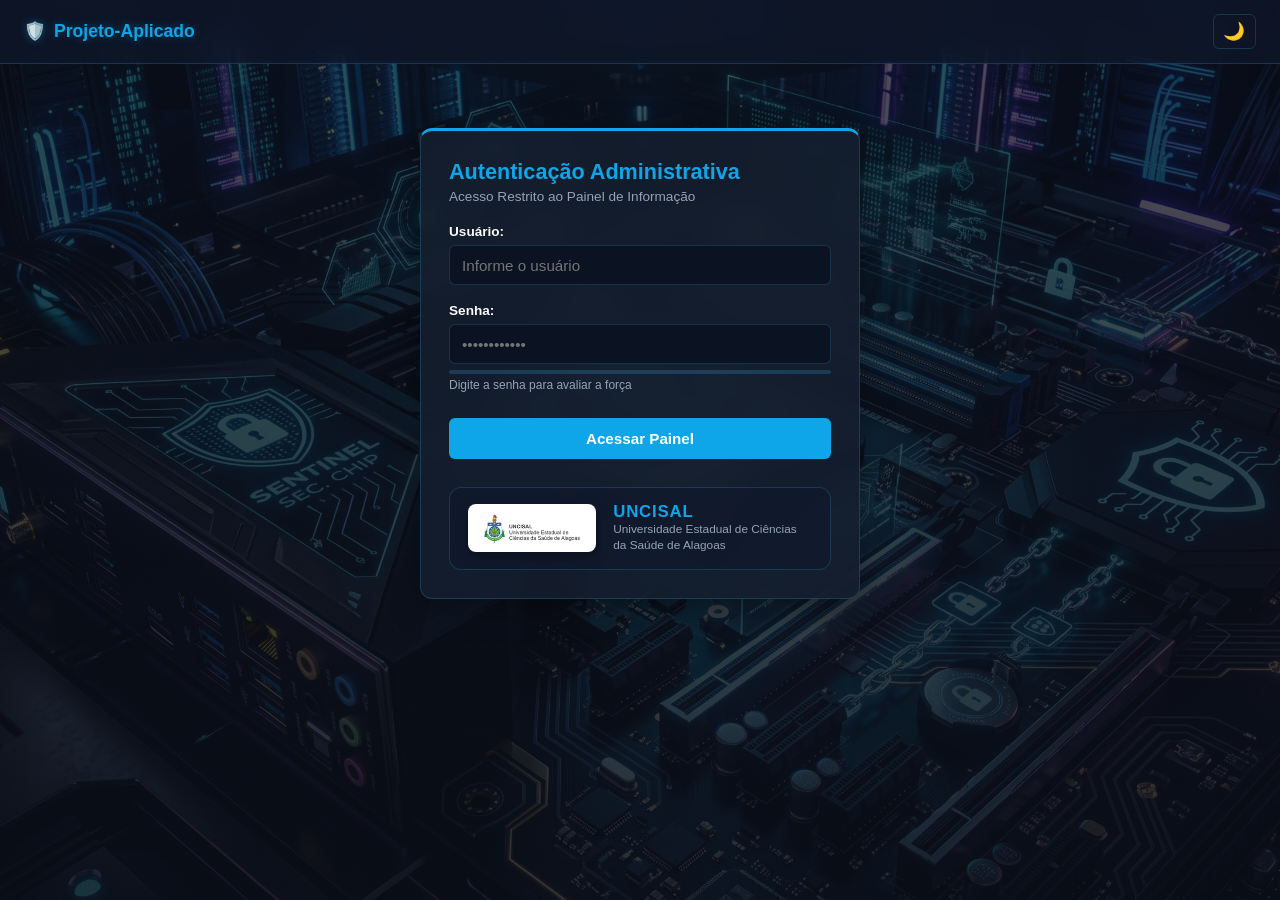
<file: src/index.html>
<!DOCTYPE html>
<html lang="pt-BR" data-theme="dark">
<head>
    <meta charset="UTF-8">
    <meta name="viewport" content="width=device-width, initial-scale=1.0">
    <meta http-equiv="X-Content-Type-Options" content="nosniff">
    <meta http-equiv="Cache-Control" content="no-cache, no-store, must-revalidate">
    <meta http-equiv="Pragma" content="no-cache">
    <meta http-equiv="Expires" content="0">
    <title>Painel Administrativo OCI - Projeto-Aplicado</title>
    <link rel="stylesheet" href="style.css?v=9">
</head>
<body>
    <header class="top-nav">
        <a href="index.html" class="brand">
            <span class="shield-icon">🛡️</span>
            <span>Projeto-Aplicado</span>
        </a>
        <div class="nav-actions">
            <button id="theme-toggle" class="btn-icon" aria-label="Alternar Tema" title="Alternar Modo Claro/Escuro">🌙</button>
            <button id="btn-nav-logout" class="btn-danger-sm hidden">Encerrar Sessão</button>
        </div>
    </header>

    <nav id="module-nav" class="sub-nav hidden">
        <div class="sub-nav-container">
            <a href="index.html?v=8" class="nav-link-btn active">📊 Painel Geral</a>
            <a href="apresentacao.html?v=8" class="nav-link-btn">🎥 Apresentação</a>
            <a href="github.html?v=8" class="nav-link-btn">🐙 GitHub do Projeto</a>
            <a href="servidor.html?v=8" class="nav-link-btn">🖥️ Servidor</a>
            <a href="antigravity.html?v=8" class="nav-link-btn">⚡ Antigravity</a>
            <a href="qualys.html?v=8" class="nav-link-btn">🔒 Qualy SSL lab</a>
            <a href="hardening-nginx.html?v=8" class="nav-link-btn">🛡️ Hardening Nginx</a>
        </div>
    </nav>

    <main class="main-container">
        <section id="login-view" class="view card">
            <h2>Autenticação Administrativa</h2>
            <p class="subtitle">Acesso Restrito ao Painel de Informação</p>
            
            <div id="login-alert" class="alert hidden" role="alert"></div>

            <form id="login-form" autocomplete="off">
                <div class="form-group">
                    <label for="username">Usuário:</label>
                    <input type="text" id="username" name="username" required maxlength="30" placeholder="Informe o usuário">
                </div>

                <div class="form-group">
                    <label for="password">Senha:</label>
                    <input type="password" id="password" name="password" required maxlength="50" placeholder="••••••••••••">
                    <div class="password-meter-container">
                        <div id="password-meter-bar" class="meter-bar"></div>
                    </div>
                    <small id="password-feedback" class="meter-text">Digite a senha para avaliar a força</small>
                </div>

                <button type="submit" id="btn-login" class="btn-primary">Acessar Painel</button>
            </form>

            <div class="institution-footer">
                <img src="img/logo-uncisal.jpg" alt="Logo UNCISAL" class="institution-logo">
                <div class="institution-text">
                    <span class="inst-acronym">UNCISAL</span>
                    <span class="inst-fullname">Universidade Estadual de Ciências da Saúde de Alagoas</span>
                </div>
            </div>
        </section>

        <section id="dashboard-view" class="view hidden">
            <div class="dash-banner">
                <div>
                    <h2>Monitoramento do Servidor (OCI)</h2>
                    <p>Sessão ativa: <strong id="user-display"></strong> | Uptime do Host: <span id="srv-uptime">--</span></p>
                </div>
                <div class="session-timer-box">
                    <small>Sessão Expira em:</small>
                    <span id="session-timer" class="timer-digits">20:00</span>
                </div>
            </div>

            <div class="services-status-bar">
                <div class="srv-badge">
                    <span>Nginx Web Server:</span>
                    <strong id="status-nginx" class="badge badge-info">...</strong>
                </div>
                <div class="srv-badge">
                    <span>Fail2Ban Guard:</span>
                    <strong id="status-fail2ban" class="badge badge-info">...</strong>
                </div>
                <div class="srv-badge">
                    <span>SSHD Daemon:</span>
                    <strong id="status-sshd" class="badge badge-info">...</strong>
                </div>
                <div class="srv-badge">
                    <span>Criptografia PQC:</span>
                    <strong class="badge badge-success">ATIVADA</strong>
                </div>
            </div>

            <div class="hardware-grid">
                <div class="card hw-card">
                    <div class="hw-header">
                        <span>Processamento (CPU)</span>
                        <strong id="cpu-text">0%</strong>
                    </div>
                    <div class="progress-track">
                        <div id="cpu-bar" class="progress-fill" style="width: 0%;"></div>
                    </div>
                    <small class="hw-subtext">Carga de processamento da VM OCI</small>
                </div>

                <div class="card hw-card">
                    <div class="hw-header">
                        <span>Memória RAM</span>
                        <strong id="ram-text">0 MB / 0 MB</strong>
                    </div>
                    <div class="progress-track">
                        <div id="ram-bar" class="progress-fill" style="width: 0%;"></div>
                    </div>
                    <small class="hw-subtext">Livre: <span id="ram-free">--</span> (<span id="ram-percent">0%</span> em uso)</small>
                </div>

                <div class="card hw-card">
                    <div class="hw-header">
                        <span>Memória Swap</span>
                        <strong id="swap-text">0 MB / 0 MB</strong>
                    </div>
                    <div class="progress-track">
                        <div id="swap-bar" class="progress-fill" style="width: 0%;"></div>
                    </div>
                    <small class="hw-subtext">Livre: <span id="swap-free">--</span> (<span id="swap-percent">0%</span> em uso)</small>
                </div>
            </div>

            <div class="metrics-grid">
                <div class="metric-card">
                    <div class="metric-val" id="metric-processes">--</div>
                    <div class="metric-label">Processos no Linux</div>
                </div>
                <div class="metric-card">
                    <div class="metric-val" id="metric-sessions">--</div>
                    <div class="metric-label">Sessões Terminal / SSH</div>
                </div>
                <div class="metric-card">
                    <div class="metric-val" id="metric-blocked-attempts">0</div>
                    <div class="metric-label">Tentativas Bloqueadas</div>
                </div>
                <div class="metric-card">
                    <div class="metric-val" id="metric-events-count">0</div>
                    <div class="metric-label">Eventos Auditados</div>
                </div>
            </div>

            <div class="tools-grid">
                <div class="card tool-card">
                    <h3>Integridade de Dados (Hash SHA-256)</h3>
                    <p class="subtitle">Calculado via Web Cryptography API nativa</p>
                    <div class="form-group">
                        <input type="text" id="hash-input" placeholder="Digite uma mensagem para calcular o digest...">
                    </div>
                    <button id="btn-hash" class="btn-secondary">Gerar Hash</button>
                    <div class="hash-output-container">
                        <small>Digest Hexadecimal:</small>
                        <textarea id="hash-output" readonly rows="2"></textarea>
                    </div>
                </div>

                <div class="card tool-card">
                    <h3>Gerador de Credenciais Fortes</h3>
                    <p class="subtitle">Entropia criptográfica real via CSPRNG</p>
                    <div class="password-gen-control">
                        <label for="pass-length">Tamanho: <span id="pass-length-val">16</span> caracteres</label>
                        <input type="range" id="pass-length" min="12" max="32" value="16">
                    </div>
                    <div class="btn-group">
                        <button id="btn-gen-pass" class="btn-secondary">Gerar Senha</button>
                        <button id="btn-copy-pass" class="btn-secondary">Copiar</button>
                    </div>
                    <div class="hash-output-container">
                        <input type="text" id="generated-pass" readonly placeholder="Senha gerada">
                    </div>
                </div>
            </div>

            <div class="card logs-card">
                <h3>Logs de Auditoria de Segurança (OWASP A09:2025)</h3>
                <p class="subtitle">Registro contínuo das ações de sistema e telemetria</p>
                <div class="table-responsive">
                    <table class="logs-table">
                        <thead>
                            <tr>
                                <th>Horário</th>
                                <th>Tipo de Evento</th>
                                <th>Severidade</th>
                                <th>Detalhe Auditado</th>
                            </tr>
                        </thead>
                        <tbody id="logs-tbody"></tbody>
                    </table>
                </div>
            </div>
        </section>
    </main>

    <script src="app.js"></script>
</body>
</html>
</file>
<file: src/style.css>
/* DEFINIÇÃO DE VARIÁVEIS E TEMAS */
:root[data-theme="dark"] {
    --bg-main: #0b0f19;
    --bg-card: rgba(21, 30, 46, 0.88);
    --bg-input: rgba(11, 17, 32, 0.8);
    --text-main: #f8fafc;
    --text-muted: #94a3b8;
    --border-color: rgba(56, 189, 248, 0.2);
    --primary: #0ea5e9;
    --primary-hover: #0284c7;
    --success: #22c55e;
    --danger: #ef4444;
    --warning: #f59e0b;
}

:root[data-theme="light"] {
    --bg-main: #f1f5f9;
    --bg-card: rgba(255, 255, 255, 0.92);
    --bg-input: #ffffff;
    --text-main: #0f172a;
    --text-muted: #64748b;
    --border-color: rgba(2, 132, 199, 0.3);
    --primary: #0284c7;
    --primary-hover: #0369a1;
    --success: #16a34a;
    --danger: #dc2626;
    --warning: #d97706;
}

* {
    box-sizing: border-box;
    margin: 0;
    padding: 0;
    font-family: -apple-system, BlinkMacSystemFont, "Segoe UI", Roboto, sans-serif;
    transition: background-color 0.2s, color 0.2s, border-color 0.2s;
}

body {
    min-height: 100vh;
    display: flex;
    flex-direction: column;
    color: var(--text-main);
    background-color: var(--bg-main);
    background-size: cover;
    background-position: center;
    background-attachment: fixed;
    background-repeat: no-repeat;
}

body.view-login {
    background-image: linear-gradient(rgba(11, 15, 25, 0.72), rgba(11, 15, 25, 0.85)), url("Fundo01.jpg");
}

body.view-dashboard {
    background-image: linear-gradient(rgba(11, 15, 25, 0.78), rgba(11, 15, 25, 0.88)), url("Fundo02.jpg");
}

.top-nav {
    display: flex;
    justify-content: space-between;
    align-items: center;
    padding: 0.85rem 1.5rem;
    background-color: rgba(15, 23, 42, 0.75);
    backdrop-filter: blur(12px);
    border-bottom: 1px solid var(--border-color);
}

.brand {
    font-weight: 700;
    font-size: 1.1rem;
    display: flex;
    align-items: center;
    gap: 0.5rem;
    color: var(--primary);
    text-shadow: 0 0 10px rgba(14, 165, 233, 0.4);
    text-decoration: none;
}

.nav-actions {
    display: flex;
    align-items: center;
    gap: 0.75rem;
}

.btn-icon {
    background: transparent;
    border: 1px solid var(--border-color);
    padding: 0.4rem 0.6rem;
    border-radius: 6px;
    cursor: pointer;
    font-size: 1.1rem;
}

.btn-danger-sm {
    background-color: var(--danger);
    color: #ffffff;
    border: none;
    padding: 0.45rem 0.85rem;
    border-radius: 6px;
    font-size: 0.85rem;
    font-weight: 600;
    cursor: pointer;
    text-decoration: none;
}

.sub-nav {
    background: rgba(15, 23, 42, 0.65);
    backdrop-filter: blur(10px);
    border-bottom: 1px solid var(--border-color);
    padding: 0.6rem 1.5rem;
    overflow-x: auto;
}

.sub-nav-container {
    max-width: 1200px;
    margin: 0 auto;
    display: flex;
    gap: 0.5rem;
    align-items: center;
}

.nav-link-btn {
    background: rgba(56, 189, 248, 0.08);
    color: var(--text-muted);
    border: 1px solid var(--border-color);
    padding: 0.5rem 0.9rem;
    border-radius: 6px;
    font-size: 0.85rem;
    font-weight: 600;
    cursor: pointer;
    white-space: nowrap;
    text-decoration: none;
    display: inline-flex;
    align-items: center;
    gap: 0.4rem;
    transition: all 0.2s ease;
}

.nav-link-btn:hover {
    color: var(--text-main);
    background: rgba(56, 189, 248, 0.2);
    border-color: var(--primary);
}

.nav-link-btn.active {
    background: var(--primary);
    color: #ffffff;
    border-color: var(--primary);
    box-shadow: 0 0 12px rgba(14, 165, 233, 0.4);
}

.main-container {
    flex: 1;
    width: 100%;
    max-width: 1200px;
    margin: 0 auto;
    padding: 1.5rem;
}

.card {
    background-color: var(--bg-card);
    backdrop-filter: blur(14px);
    border: 1px solid var(--border-color);
    border-radius: 12px;
    padding: 1.75rem;
    box-shadow: 0 8px 32px 0 rgba(0, 0, 0, 0.37);
}

h2 {
    font-size: 1.35rem;
    color: var(--primary);
    margin-bottom: 0.25rem;
}

h3 {
    font-size: 1.1rem;
    margin-bottom: 0.35rem;
}

.subtitle {
    font-size: 0.85rem;
    color: var(--text-muted);
    margin-bottom: 1.25rem;
}

#login-view {
    max-width: 440px;
    margin: 2.5rem auto;
    border-top: 3px solid var(--primary);
}

.form-group {
    margin-bottom: 1.1rem;
}

label {
    display: block;
    font-size: 0.85rem;
    font-weight: 600;
    margin-bottom: 0.4rem;
}

input, textarea {
    width: 100%;
    padding: 0.65rem 0.75rem;
    border-radius: 6px;
    border: 1px solid var(--border-color);
    background-color: var(--bg-input);
    color: var(--text-main);
    font-size: 0.95rem;
}

input:focus, textarea:focus {
    outline: none;
    border-color: var(--primary);
    box-shadow: 0 0 8px rgba(14, 165, 233, 0.4);
}

.password-meter-container {
    height: 4px;
    width: 100%;
    background-color: var(--border-color);
    border-radius: 2px;
    margin-top: 0.4rem;
    overflow: hidden;
}

.meter-bar {
    height: 100%;
    width: 0;
    transition: width 0.3s, background-color 0.3s;
}

.meter-text {
    display: block;
    margin-top: 0.25rem;
    font-size: 0.75rem;
    color: var(--text-muted);
}

.institution-footer {
    margin-top: 1.75rem;
    padding: 0.9rem 1.1rem;
    background: rgba(15, 23, 42, 0.5);
    border-radius: 12px;
    border: 1px solid var(--border-color);
    display: flex;
    align-items: center;
    gap: 1.1rem;
}

.institution-logo {
    height: 48px;
    width: auto;
    object-fit: contain;
    background: #ffffff;
    padding: 6px 12px;
    border-radius: 8px;
    box-shadow: 0 4px 12px rgba(0, 0, 0, 0.35);
    border: 1px solid rgba(255, 255, 255, 0.3);
    flex-shrink: 0;
}

.institution-text {
    display: flex;
    flex-direction: column;
}

.inst-acronym {
    font-size: 1.05rem;
    font-weight: 800;
    color: var(--primary);
    letter-spacing: 0.05em;
    line-height: 1.2;
}

.inst-fullname {
    font-size: 0.74rem;
    color: var(--text-muted);
    line-height: 1.35;
}

button, .btn-secondary {
    cursor: pointer;
    font-weight: 600;
    border-radius: 6px;
    border: none;
    text-decoration: none;
    display: inline-flex;
    align-items: center;
    justify-content: center;
    transition: opacity 0.2s;
}

button:hover, .btn-secondary:hover {
    opacity: 0.9;
}

.btn-primary {
    width: 100%;
    padding: 0.75rem;
    background-color: var(--primary);
    color: #ffffff;
    font-size: 0.95rem;
    margin-top: 0.5rem;
}

.btn-secondary {
    background-color: rgba(56, 189, 248, 0.15);
    border: 1px solid var(--border-color);
    color: var(--text-main);
    padding: 0.5rem 0.85rem;
    font-size: 0.85rem;
}

.btn-group {
    display: flex;
    gap: 0.5rem;
    margin-bottom: 0.75rem;
}

.alert {
    padding: 0.75rem;
    border-radius: 6px;
    font-size: 0.85rem;
    margin-bottom: 1rem;
}

.alert-error {
    background-color: rgba(239, 68, 68, 0.2);
    border: 1px solid var(--danger);
    color: #fca5a5;
}

.dash-banner {
    display: flex;
    justify-content: space-between;
    align-items: center;
    margin-bottom: 1.5rem;
    padding-bottom: 1rem;
    border-bottom: 1px solid var(--border-color);
    flex-wrap: wrap;
    gap: 1rem;
}

.session-timer-box {
    text-align: right;
    background-color: var(--bg-card);
    border: 1px solid var(--border-color);
    padding: 0.5rem 1rem;
    border-radius: 8px;
}

.timer-digits {
    display: block;
    font-size: 1.4rem;
    font-weight: 700;
    color: var(--primary);
    font-family: monospace;
}

.services-status-bar {
    display: flex;
    flex-wrap: wrap;
    gap: 1rem;
    margin-bottom: 1.5rem;
    background-color: var(--bg-card);
    backdrop-filter: blur(12px);
    border: 1px solid var(--border-color);
    padding: 0.85rem 1.25rem;
    border-radius: 8px;
    align-items: center;
    justify-content: space-between;
}

.srv-badge {
    display: flex;
    align-items: center;
    gap: 0.5rem;
    font-size: 0.85rem;
}

.hardware-grid {
    display: grid;
    grid-template-columns: repeat(auto-fit, minmax(280px, 1fr));
    gap: 1rem;
    margin-bottom: 1.5rem;
}

.hw-card {
    padding: 1.25rem;
}

.hw-header {
    display: flex;
    justify-content: space-between;
    font-size: 0.9rem;
    font-weight: 600;
    margin-bottom: 0.5rem;
}

.progress-track {
    width: 100%;
    height: 10px;
    background-color: rgba(255, 255, 255, 0.1);
    border-radius: 5px;
    overflow: hidden;
    margin-bottom: 0.5rem;
}

.progress-fill {
    height: 100%;
    width: 0%;
    background-color: var(--primary);
    border-radius: 5px;
    transition: width 0.5s ease-in-out, background-color 0.3s;
}

.hw-subtext {
    font-size: 0.75rem;
    color: var(--text-muted);
}

.metrics-grid {
    display: grid;
    grid-template-columns: repeat(auto-fit, minmax(200px, 1fr));
    gap: 1rem;
    margin-bottom: 1.5rem;
}

.metric-card {
    background-color: var(--bg-card);
    backdrop-filter: blur(12px);
    border: 1px solid var(--border-color);
    padding: 1.25rem;
    border-radius: 8px;
    text-align: center;
}

.metric-val {
    font-size: 1.6rem;
    font-weight: 700;
    color: var(--success);
    margin-bottom: 0.25rem;
}

.metric-label {
    font-size: 0.8rem;
    color: var(--text-muted);
}

.tools-grid {
    display: grid;
    grid-template-columns: repeat(auto-fit, minmax(320px, 1fr));
    gap: 1.5rem;
    margin-bottom: 1.5rem;
}

.tool-card {
    display: flex;
    flex-direction: column;
}

.hash-output-container {
    margin-top: 0.75rem;
}

.hash-output-container textarea,
.hash-output-container input {
    margin-top: 0.25rem;
    font-family: monospace;
    font-size: 0.8rem;
}

.password-gen-control {
    display: flex;
    justify-content: space-between;
    align-items: center;
    margin-bottom: 0.75rem;
    font-size: 0.85rem;
}

.password-gen-control input[type="range"] {
    width: 50%;
}

.logs-card {
    margin-top: 1rem;
}

.table-responsive {
    overflow-x: auto;
}

.logs-table {
    width: 100%;
    border-collapse: collapse;
    font-size: 0.85rem;
    text-align: left;
}

.logs-table th, .logs-table td {
    padding: 0.65rem 0.75rem;
    border-bottom: 1px solid var(--border-color);
}

.logs-table th {
    color: var(--text-muted);
    font-weight: 600;
}

.gallery-header {
    display: flex;
    justify-content: space-between;
    align-items: center;
    border-bottom: 1px solid var(--border-color);
    padding-bottom: 1rem;
    margin-bottom: 1.5rem;
    flex-wrap: wrap;
    gap: 1rem;
}

.gallery-grid {
    display: grid;
    grid-template-columns: repeat(auto-fill, minmax(260px, 1fr));
    gap: 1.25rem;
}

.gallery-item {
    background: rgba(15, 23, 42, 0.6);
    border: 1px solid var(--border-color);
    border-radius: 8px;
    overflow: hidden;
    display: flex;
    flex-direction: column;
    transition: transform 0.2s, border-color 0.2s, box-shadow 0.2s;
    cursor: pointer;
}

.gallery-item:hover {
    transform: translateY(-4px);
    border-color: var(--primary);
    box-shadow: 0 6px 20px rgba(14, 165, 233, 0.25);
}

.gallery-thumb-container {
    width: 100%;
    height: 180px;
    background-color: #060911;
    display: flex;
    align-items: center;
    justify-content: center;
    overflow: hidden;
    position: relative;
}

.gallery-thumb-container::after {
    content: "🔍 Expandir";
    position: absolute;
    bottom: 8px;
    right: 8px;
    background: rgba(11, 15, 25, 0.8);
    color: #38bdf8;
    font-size: 0.72rem;
    font-weight: 600;
    padding: 3px 8px;
    border-radius: 4px;
    border: 1px solid rgba(56, 189, 248, 0.3);
    opacity: 0;
    transition: opacity 0.2s;
}

.gallery-item:hover .gallery-thumb-container::after {
    opacity: 1;
}

.gallery-thumb {
    width: 100%;
    height: 100%;
    object-fit: cover;
}

.gallery-caption {
    padding: 0.75rem;
    display: flex;
    flex-direction: column;
    gap: 0.25rem;
}

.gallery-name {
    font-size: 0.85rem;
    font-weight: 700;
    color: var(--text-main);
}

.gallery-tag {
    font-size: 0.72rem;
    font-family: monospace;
    color: var(--primary);
}

/* ==========================================================================
   MODAL / LIGHTBOX DE IMAGEM EM TELA CHEIA
   ========================================================================== */
.lightbox-modal {
    position: fixed;
    top: 0;
    left: 0;
    width: 100vw;
    height: 100vh;
    background: rgba(4, 7, 13, 0.88);
    backdrop-filter: blur(10px);
    -webkit-backdrop-filter: blur(10px);
    z-index: 9999;
    display: flex;
    flex-direction: column;
    align-items: center;
    justify-content: center;
    padding: 1.5rem;
    opacity: 0;
    pointer-events: none;
    transition: opacity 0.25s ease;
}

.lightbox-modal.active {
    opacity: 1;
    pointer-events: auto;
}

.lightbox-content {
    width: 92vw;
    max-width: 1400px;
    max-height: 88vh;
    display: flex;
    flex-direction: column;
    align-items: center;
    justify-content: center;
    position: relative;
    animation: zoomIn 0.25s cubic-bezier(0.16, 1, 0.3, 1);
}

@keyframes zoomIn {
    from { transform: scale(0.92); opacity: 0; }
    to { transform: scale(1); opacity: 1; }
}

.lightbox-img {
    width: 100%;
    height: 100%;
    max-width: 100%;
    max-height: 78vh;
    object-fit: contain;
    border-radius: 8px;
    border: 1px solid var(--border-color);
    box-shadow: 0 10px 40px rgba(0, 0, 0, 0.8);
    background: #0b0f19;
}

.lightbox-caption {
    margin-top: 0.75rem;
    color: var(--text-main);
    font-size: 0.95rem;
    font-weight: 600;
    text-align: center;
    display: flex;
    gap: 0.75rem;
    align-items: center;
    background: rgba(15, 23, 42, 0.85);
    padding: 0.4rem 1rem;
    border-radius: 20px;
    border: 1px solid var(--border-color);
}

.lightbox-close {
    position: absolute;
    top: 1.5rem;
    right: 2rem;
    background: rgba(15, 23, 42, 0.8);
    border: 1px solid var(--border-color);
    color: #ffffff;
    font-size: 1.8rem;
    width: 44px;
    height: 44px;
    border-radius: 50%;
    cursor: pointer;
    display: flex;
    align-items: center;
    justify-content: center;
    transition: all 0.2s;
    line-height: 1;
}

.lightbox-close:hover {
    background: var(--danger);
    border-color: var(--danger);
    transform: scale(1.1);
}

/* Área de Vídeo */
.video-wrapper {
    max-width: 900px;
    margin: 1.5rem auto 0;
    background: #000000;
    border-radius: 10px;
    overflow: hidden;
    border: 1px solid var(--border-color);
    box-shadow: 0 10px 30px rgba(0, 0, 0, 0.5);
}

.video-player {
    width: 100%;
    max-height: 520px;
    display: block;
    outline: none;
}

.video-info-box {
    margin-top: 1rem;
    background: rgba(15, 23, 42, 0.5);
    padding: 1rem;
    border-radius: 8px;
    border: 1px solid var(--border-color);
    display: flex;
    justify-content: space-between;
    align-items: center;
    flex-wrap: wrap;
    gap: 0.5rem;
}

.badge {
    padding: 0.2rem 0.45rem;
    border-radius: 4px;
    font-size: 0.75rem;
    font-weight: 700;
}

.badge-info { background: rgba(2, 132, 199, 0.2); color: #38bdf8; }
.badge-warn { background: rgba(245, 158, 11, 0.2); color: #fbbf24; }
.badge-danger { background: rgba(239, 68, 68, 0.2); color: #f87171; }
.badge-success { background: rgba(34, 197, 94, 0.2); color: #4ade80; }

.hidden {
    display: none !important;
}
</file>
